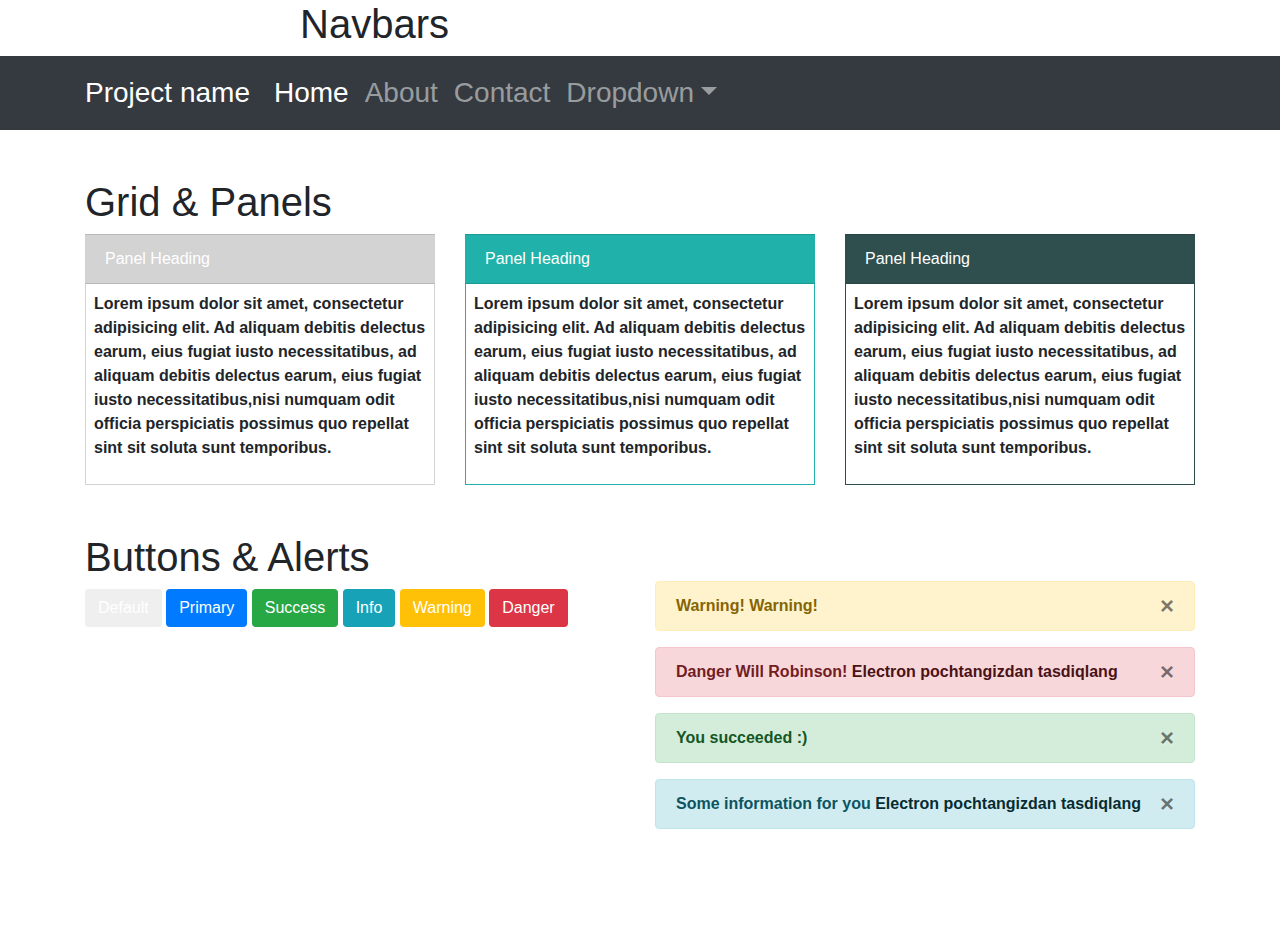
<file: index2.html>
<!doctype html>
<html lang="en">
<head>
    <meta charset="UTF-8">
    <title>2</title>
    <link rel="stylesheet" href="css/bootstrap.css">
    <link rel="stylesheet" href="css/main2.css">
</head>
<body>
<h1 class="mop">Navbars</h1>
<nav class="navbar navbar-expand-sm sticky-top bg-dark navbar-dark" style="font-size: 28px">
    <div class="container">
        <a href="#" class="navbar-brand ml-0" style="font-size: 28px">Project name</a>
        <button type="button" class="navbar-toggler" data-toggle="collapse" data-target="#box">
            <span class="navbar-toggler-icon"></span>
        </button>
        <div class="collapse navbar-collapse" id="box">
            <ul class="navbar-nav mr-3">
                <li class="nav-item">
                    <a href="#" class="nav-link active">Home</a>
                </li>
                <li class="nav-item">
                    <a href="#" class="nav-link">About</a>
                </li>
                <li class="nav-item">
                    <a href="#" class="nav-link">Contact</a>
                </li>
                <li class="nav-item">
                    <a href="#" class="nav-link dropdown-toggle" data-toggle="dropdown">Dropdown</a>
                </li>
            </ul>
        </div>
    </div>
</nav>
<div class="container">
    <div class="row my-5">
        <div class="col-md-4">
            <h1>Grid & Panels</h1>
            <ul class="list-group list-group-flush">
                <li class="list-group-item list-group-item-action list-group-item-success text-white" style="background-color: lightgrey" data-toggle="collapse" data-target="#Box11">Panel Heading</li>
                <li class="p-2 bg-white collapse show" id="Box11" style="border: 1px solid lightgray">
                    <p>
                        <strong>
                            Lorem ipsum dolor sit amet, consectetur
                            adipisicing elit. Ad aliquam debitis
                            delectus earum, eius fugiat iusto
                            necessitatibus, ad aliquam debitis
                            delectus earum, eius fugiat iusto
                            necessitatibus,nisi numquam odit officia
                            perspiciatis possimus quo repellat sint
                            sit soluta sunt temporibus.
                        </strong>
                    </p>
                </li>
            </ul>
        </div>
        <div class="col-md-4">
            <br>
            <br>
            <ul class="list-group list-group-flush">
                <li class="list-group-item list-group-item-action list-group-item-success text-white mt-2" style="background-color: lightseagreen" data-toggle="collapse" data-target="#Box12">Panel Heading</li>
                <li class="p-2 bg-white collapse show" id="Box12" style="border: 1px solid lightseagreen">
                    <p>
                        <strong>
                            Lorem ipsum dolor sit amet, consectetur
                            adipisicing elit. Ad aliquam debitis
                            delectus earum, eius fugiat iusto
                            necessitatibus, ad aliquam debitis
                            delectus earum, eius fugiat iusto
                            necessitatibus,nisi numquam odit officia
                            perspiciatis possimus quo repellat sint
                            sit soluta sunt temporibus.
                        </strong>
                    </p>
                </li>
            </ul>
        </div>
        <div class="col-md-4">
            <br>
            <br>
            <ul class="list-group list-group-flush">
                <li class="list-group-item list-group-item-action list-group-item-success text-white mt-2" style="background-color: darkslategrey" data-toggle="collapse" data-target="#Box13">Panel Heading</li>
                <li class="p-2 bg-white collapse show" id="Box13" style="border: 1px solid darkslategray">
                    <p>
                        <strong>
                            Lorem ipsum dolor sit amet, consectetur
                            adipisicing elit. Ad aliquam debitis
                            delectus earum, eius fugiat iusto
                            necessitatibus, ad aliquam debitis
                            delectus earum, eius fugiat iusto
                            necessitatibus,nisi numquam odit officia
                            perspiciatis possimus quo repellat sint
                            sit soluta sunt temporibus.
                        </strong>
                    </p>
                </li>
            </ul>
        </div>
    </div>
    <div class="row my-5">
        <div class="col-md-6">
            <h1>Buttons & Alerts</h1>
            <button type="button" class="btn bg-default text-white" style="display: inline-block">Default</button>
            <button type="button" class="btn bg-primary text-white" style="display: inline-block">Primary</button>
            <button type="button" class="btn bg-success text-white" style="display: inline-block">Success</button>
            <button type="button" class="btn bg-info text-white" style="display: inline-block">Info</button>
            <button type="button" class="btn bg-warning text-white" style="display: inline-block">Warning</button>
            <button type="button" class="btn bg-danger text-white" style="display: inline-block">Danger</button>
        </div>
        <div class="col-md-6 my-5">
            <div class="alert alert-warning fade show">
                <strong>Warning! Warning!</strong>
                <span class="close" data-dismiss="alert">&times;</span>
            </div>
            <div class="alert alert-danger fade show">
                <strong>Danger Will Robinson!</strong>
                <a href="#" class="alert-link">Electron pochtangizdan tasdiqlang</a>
                <span class="close" data-dismiss="alert">&times;</span>
            </div>
            <div class="alert alert-success fade show">
                <strong>You succeeded :)</strong>
                <span class="close" data-dismiss="alert">&times;</span>
            </div>
            <div class="alert alert-info fade show">
                <strong>Some information for you</strong>
                <a href="#" class="alert-link">Electron pochtangizdan tasdiqlang</a>
                <span class="close" data-dismiss="alert">&times;</span>
            </div>
        </div>
    </div>
</div>

<script src="js/jQuery.min.js"></script>
<script src="js/src/popover.js"></script>
<script src="js/bootstrap.js"></script>
</body>
</html>
</file>
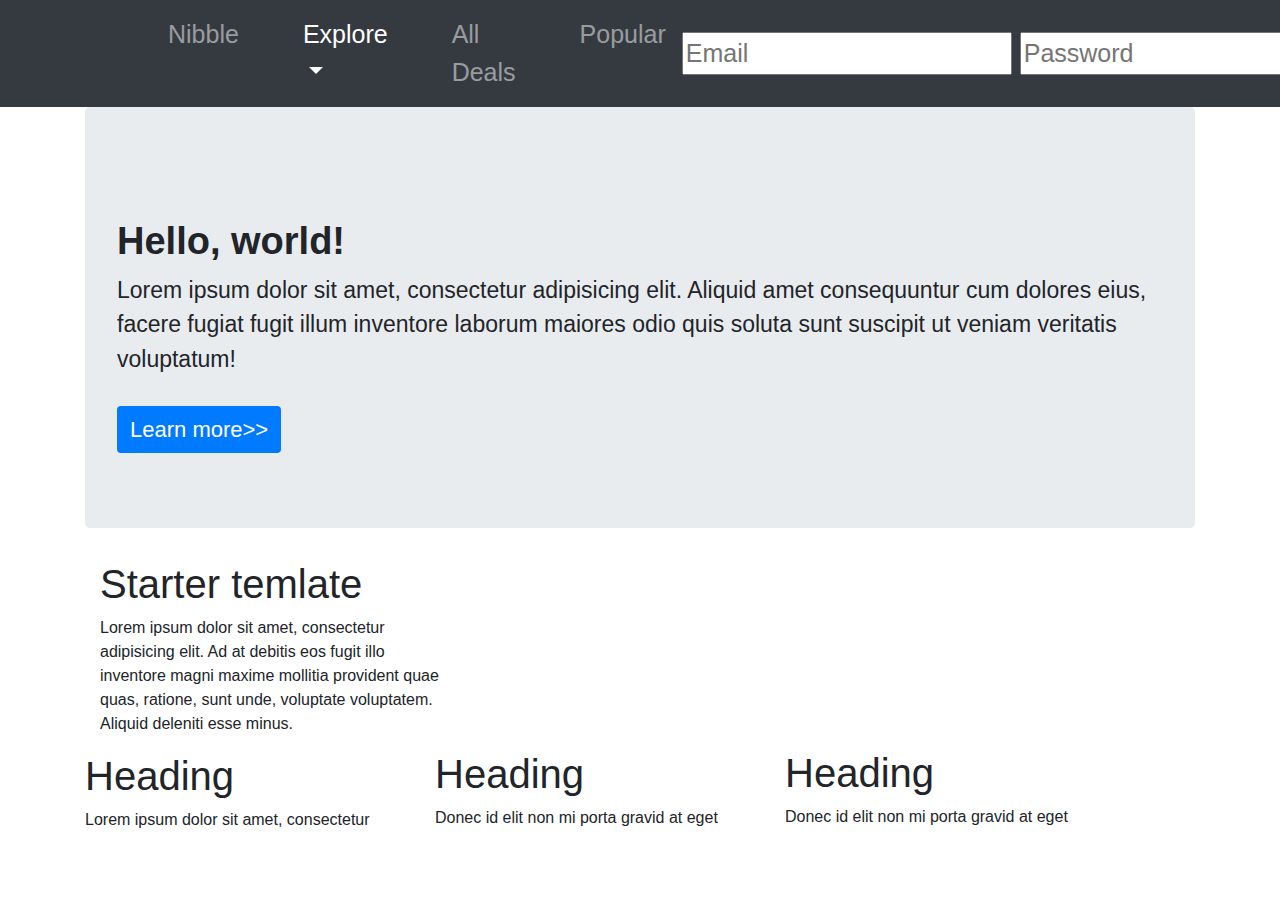
<file: index5.html>
<!DOCTYPE html>
<html lang="en">
<head>
  <meta charset="UTF-8">
  <title></title>
  <link rel="stylesheet" href="css/bootstrap.css">
</head>
<body>
<nav class="navbar navbar-expand-md navbar-dark bg-dark sticky-top">
  <div class="collapse navbar-collapse ml-5" style="font-size: 25px">
    <ul class="navbar-nav ml-5">
      <li class="nav-item ml-5">
        <a href="#" class="nav-link">Nibble</a>
      </li>
      <li class="nav-item ml-5">
        <a href="#" class="nav-link active dropdown-toggle" data-toggle="dropdown">Explore</a>
      </li>
      <li class="nav-item ml-5">
        <a href="#" class="nav-link">All Deals</a>
      </li>
      <li class="nav-item ml-5">
        <a href="#" class="nav-link">Popular</a>
      </li>
    </ul>
  </div>
  <input type="text" name="Username" placeholder="Email" class="ml-2" style="font-size: 25px">
  <input type="password" name="username" placeholder="Password" class="ml-2" style="font-size: 25px">
  <button type="button" class="btn bg-light text-dark ml-2" style="font-size: 18px">Sign in</button>
</nav>
<div class="container">
  <div class="jumbotron">
    <div class="row my-5">
      <div class="col-md-12" style="width: 1700px">
        <h1 style="font-size: 38px;padding-top: -50px"><strong>Hello, world!</strong></h1>
        <p style="font-size: 23px">
          Lorem ipsum dolor sit amet, consectetur adipisicing elit.
          Aliquid amet consequuntur cum dolores eius, facere fugiat
          fugit illum inventore laborum maiores odio quis soluta sunt
          suscipit ut veniam veritatis voluptatum!
        </p>
        <button type="button" style="font-size: 22px;margin-bottom: -50px" class="btn bg-primary text-white">Learn more>></button>
      </div>
    </div>
  </div>
  <div class="col-md-4">
    <h1>Starter temlate</h1>
    <p>
      Lorem ipsum dolor sit amet, consectetur adipisicing elit. Ad at debitis eos fugit illo inventore magni maxime mollitia provident quae quas, ratione, sunt unde, voluptate voluptatem.
      Aliquid deleniti esse minus.
    </p>
  </div>
    <h1>Heading</h1>
    <p>
      Lorem ipsum dolor sit amet, consectetur
    </p>
    <h1 style="margin-left: 350px;margin-top: -98px">Heading</h1>
    <p style="margin-left: 350px">
      Donec id elit non mi porta gravid at eget
    </p>
  <div class="col-md-4">
  </div>
  <h1 style="margin-left: 700px;margin-top: -98px">Heading</h1>
  <p style="margin-left: 700px">
    Donec id elit non mi porta gravid at eget
  </p>
</div>
<script src="js/jQuery.min.js"></script>
<script src="js/src/popover.js"></script>
<script src="js/bootstrap.js"></script>
</body>
</html>
</file>
<file: css/main2.css>
.mop{
    margin-left: 300px;
}
</file>
